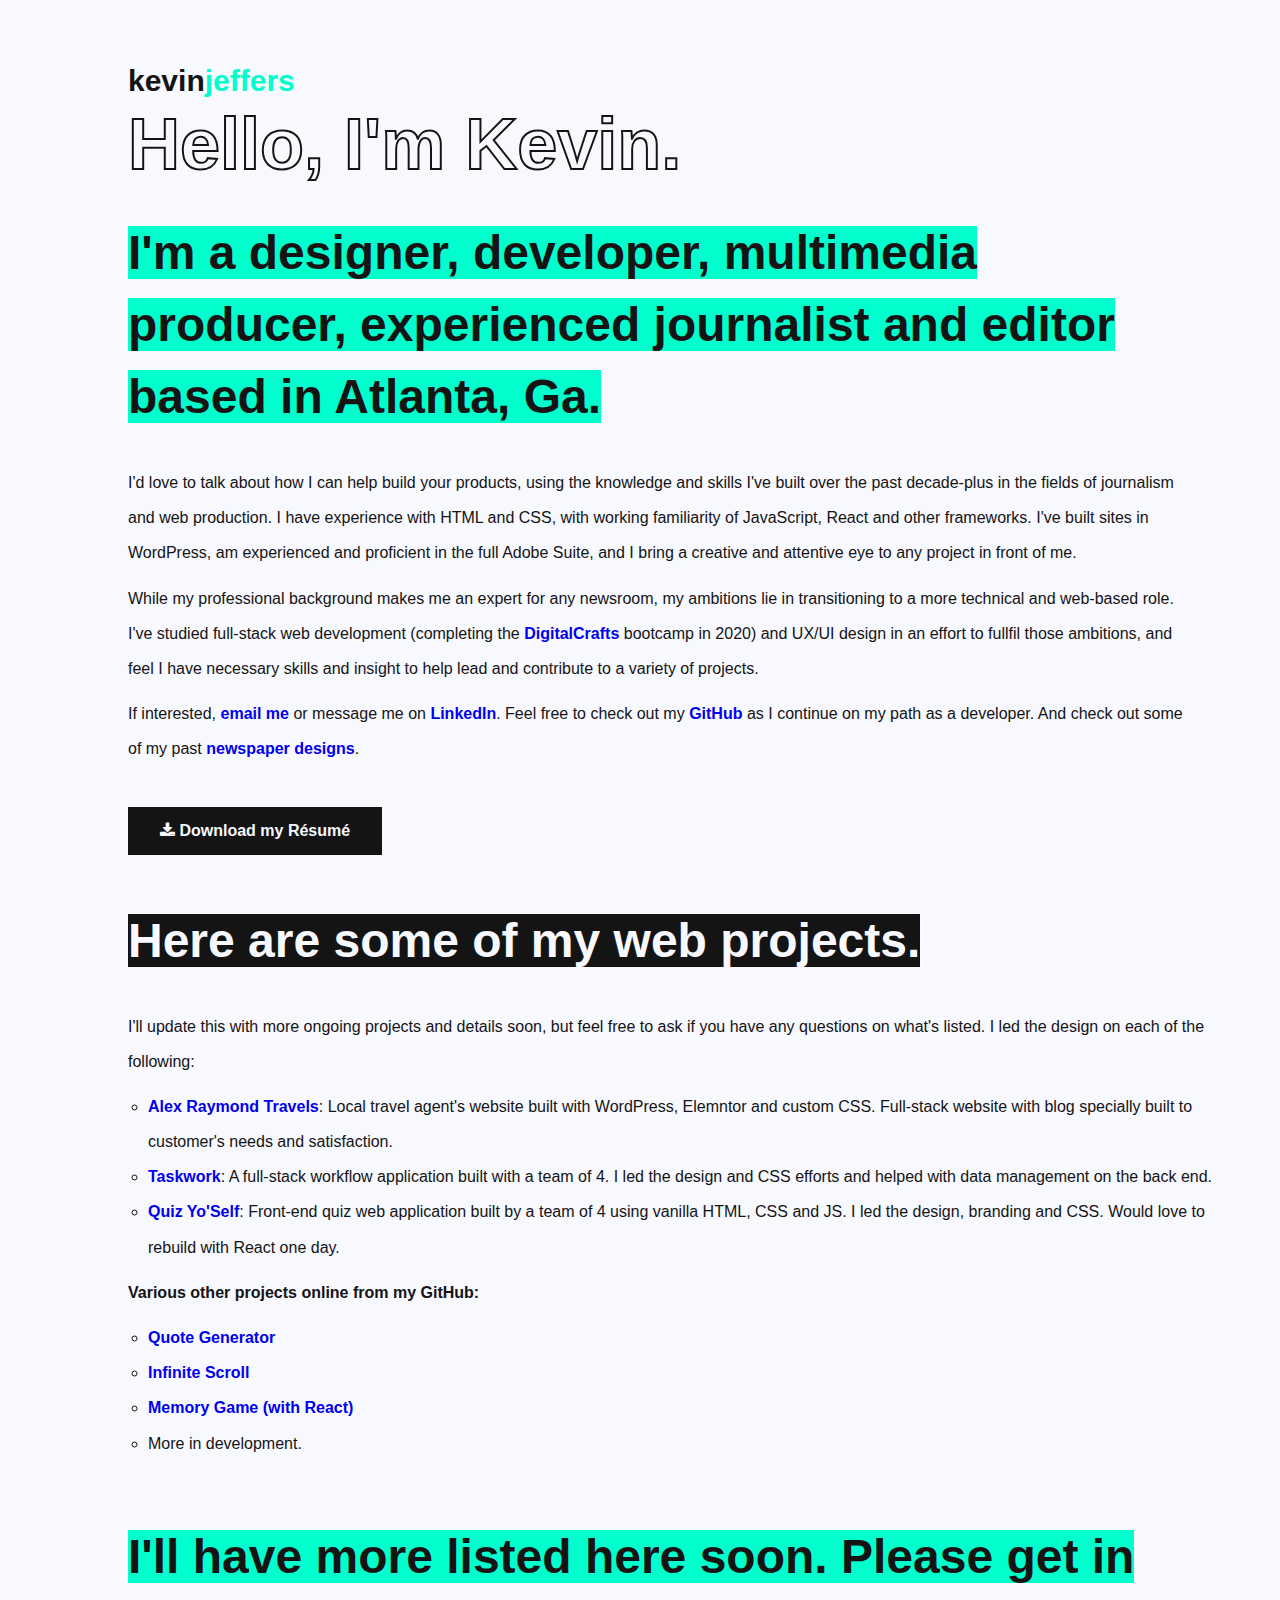
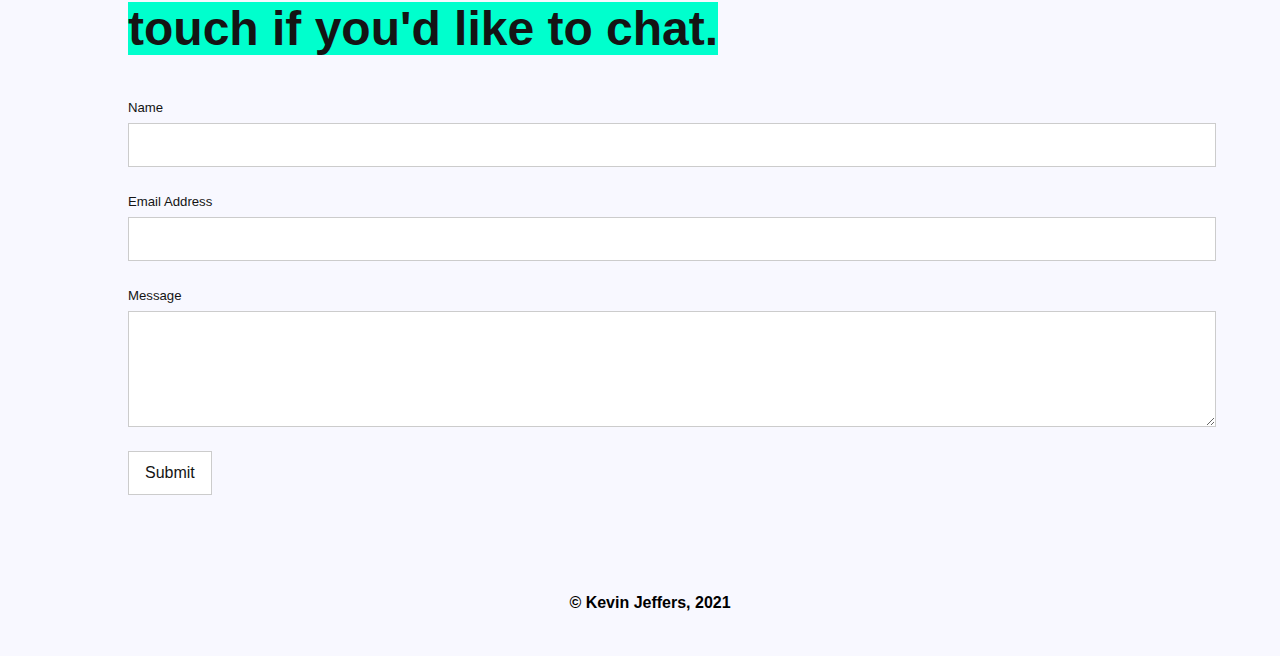
<file: index.html>
<!DOCTYPE html>
<html lang="en">
<head>
    
    <meta charset="UTF-8">
    <meta http-equiv="X-UA-Compatible" content="IE=edge">
    <meta name="viewport" content="width=device-width, initial-scale=1.0">
    <link rel="stylesheet" href="style.css">
    <link rel="stylesheet" href="https://cdnjs.cloudflare.com/ajax/libs/font-awesome/4.7.0/css/font-awesome.min.css">
    <link rel="apple-touch-icon" sizes="180x180" href="./images/apple-touch-icon.png">
    <link rel="icon" type="image/png" sizes="48x48" href="./images/favicon-48x48.png">
	<link rel="icon" type="image/png" sizes="32x32" href="./images/favicon-32x32.png">
	<link rel="icon" type="image/png" sizes="16x16" href="./images/favicon-16x16.png">
    <link rel="manifest" href="/site.webmanifest">
</head>
    <body>
        <div class="about__section">
            <div class="logo">
                <h3>
                    kevin<span>jeffers</span>
                </h3>
            </div>    
            <div class="about__container">
                <h1>Hello, I'm Kevin.</h1>
                <div class="about__content">
                    <div class="about__text">
                        <h2><span>I'm a designer, developer, multimedia producer, experienced journalist and editor based in Atlanta, Ga.</span></h2>
                        <p>I'd love to talk about how I can help build your products, using the knowledge and skills I've built over the past decade-plus in the fields of journalism and web production. I have experience with HTML and CSS, with working familiarity of JavaScript, React and other frameworks. I've built sites in WordPress, am experienced and proficient in the full Adobe Suite, and I bring a creative and attentive eye to any project in front of me. </p>
                        <p>While my professional background makes me an expert for any newsroom, my ambitions lie in transitioning to a more technical and web-based role. I've studied full-stack web development (completing the <a href="https://www.digitalcrafts.com/">DigitalCrafts</a> bootcamp in 2020) and UX/UI design in an effort to fullfil those ambitions, and feel I have necessary skills and insight to help lead and contribute to a variety of projects.</p>
                        <p>If interested, <a href="#contact">email me</a> or message me on <a href="https://www.linkedin.com/in/kevin-jeffers/">LinkedIn</a>. Feel free to check out my <a href="https://github.com/jevinkeffers">GitHub</a> as I continue on my path as a developer. And check out some of my past <a href="https://newspagedesigner.org/members/KevinJeffers">newspaper designs</a>.</p>
                        <button type="button">
                            <a href="./images/Kevin-Jeffers.pdf" download="Kevin-Jeffers.pdf" class="button__link">
                            <i class="fa fa-download"></i> 
                                Download my Résumé
                            </a>
                        </button>
                    </div>
                    <!-- <div class="about__image">
                        <img src="/images/profile.jpg" alt="Kevin Jeffers" class="about__img" />
                    </div> -->
                </div>
            </div>
            <div class="web__projects">
                <h2><span>Here are some of my web projects.</span></h2>
                <div class="web__projects__content">
                    <p>I'll update this with more ongoing projects and details soon, but feel free to ask if you have any questions on what's listed. I led the design on each of the following:</p>
                    <div class="web__project__list">
                        <ul>
                            <li><a href="https://alexraymondtravels.com/">Alex Raymond Travels</a>: Local travel agent's website built with WordPress, Elemntor and custom CSS. Full-stack website with blog specially built to customer's needs and satisfaction.</li>
                            <li><a href="https://taskwork.io/users/signup">Taskwork</a>: A full-stack workflow application built with a team of 4. I led the design and CSS efforts and helped with data management on the back end.</li>
                            <li><a href="https://www.quiz-yoself.com/">Quiz Yo'Self</a>: Front-end quiz web application built by a team of 4 using vanilla HTML, CSS and JS. I led the design, branding and CSS. Would love to rebuild with React one day. </li>
                            </ul>
                            <p>
                                <b>Various other projects online from my GitHub:</b>
                            </p>
                            <ul>
                                <li><a href="https://jevinkeffers.github.io/zmt_quote_generator/">Quote Generator</a></li>
                                <li><a href="https://jevinkeffers.github.io/Infinite-Scroll/">Infinite Scroll</a></li>
                                <li><a href="https://react-memeory-game.netlify.app/">Memory Game (with React)</a></li>
                                <li>More in development.</li>
                            </ul>
                    </div>
                </div>
            </div>
            <div class="more">
                <h2 id="contact"><span>I'll have more listed here soon. Please get in touch if you'd like to chat.</span></h2>
            </div>
            <div class="contact__form">
                <form id="fs-frm" name="simple-contact-form" accept-charset="utf-8" action="https://formspree.io/f/myylnlbp" method="post">
                    <fieldset id="fs-frm-inputs">
                        <label for="full-name">Name</label>
                        <input type="text" name="name" id="full-name" placeholder="" required="">
                        <label for="email-address">Email Address</label>
                        <input type="email" name="_replyto" id="email-address" placeholder="" required="">
                        <label for="message">Message</label>
                        <textarea rows="5" name="message" id="message" placeholder="" required=""></textarea>
                        <input type="hidden" name="_subject" id="email-subject" value="Contact Form Submission">
                        </fieldset>
                        <input type="submit" value="Submit">
                    </form>
                    <style>/* reset */
                    #fs-frm input,
                    #fs-frm select,
                    #fs-frm textarea,
                    #fs-frm fieldset,
                    #fs-frm optgroup,
                    #fs-frm label,
                    #fs-frm #card-element:disabled {
                        font-family: inherit;
                        font-size: 100%;
                        color: inherit;
                        border: none;
                        border-radius: 0;
                        display: block;
                        width: 100%;
                        padding: 0;
                        margin: 0;
                        -webkit-appearance: none;
                        -moz-appearance: none;
                    }
                    #fs-frm label,
                    #fs-frm legend,
                    #fs-frm ::placeholder {
                        font-size: .825rem;
                        margin-bottom: .5rem;
                        padding-top: .2rem;
                        display: flex;
                        align-items: baseline;
                    }
                    
                    /* border, padding, margin, width */
                    #fs-frm input,
                    #fs-frm select,
                    #fs-frm textarea,
                    #fs-frm #card-element {
                        border: 1px solid rgba(0,0,0,0.2);
                        background-color: rgba(255,255,255,0.9);
                        padding: .75em 1rem;
                        margin-bottom: 1.5rem;
                    }
                    #fs-frm input:focus,
                    #fs-frm select:focus,
                    #fs-frm textarea:focus {
                        background-color: white;
                        outline-style: solid;
                        outline-width: thin;
                        outline-color: gray;
                        outline-offset: -1px;
                    }
                    #fs-frm [type="text"],
                    #fs-frm [type="email"] {
                        width: 100%;
                    }
                    #fs-frm [type="button"],
                    #fs-frm [type="submit"],
                    #fs-frm [type="reset"] {
                        width: auto;
                        cursor: pointer;
                        -webkit-appearance: button;
                        -moz-appearance: button;
                        appearance: button;
                    }
                    #fs-frm [type="button"]:focus,
                    #fs-frm [type="submit"]:focus,
                    #fs-frm [type="reset"]:focus {
                        outline: none;
                    }
                    #fs-frm [type="submit"],
                    #fs-frm [type="reset"] {
                        margin-bottom: 0;
                    }
                    #fs-frm select {
                        text-transform: none;
                    }
                    
                    #fs-frm [type="checkbox"] {
                        -webkit-appearance: checkbox;
                        -moz-appearance: checkbox;
                        appearance: checkbox;
                        display: inline-block;
                        width: auto;
                        margin: 0 .5em 0 0 !important;
                    }
                    
                    #fs-frm [type="radio"] {
                        -webkit-appearance: radio;
                        -moz-appearance: radio;
                        appearance: radio;
                    }
                    
                    /* address, locale */
                    #fs-frm fieldset.locale input[name="city"],
                    #fs-frm fieldset.locale select[name="state"],
                    #fs-frm fieldset.locale input[name="postal-code"] {
                        display: inline;
                    }
                    #fs-frm fieldset.locale input[name="city"] {
                        width: 52%;
                    }
                    #fs-frm fieldset.locale select[name="state"],
                    #fs-frm fieldset.locale input[name="postal-code"] {
                        width: 20%;
                    }
                    #fs-frm fieldset.locale input[name="city"],
                    #fs-frm fieldset.locale select[name="state"] {
                        margin-right: 3%;
                    }
                    </style>
            </div>
        </div>
        <div class="footer">
            <ul class="copyright">
                <li><b>&copy; Kevin Jeffers, 2021</b></li>
            </ul>
        </div>
    </body>
</html>
</file>
<file: style.css>
* {
    box-sizing: border-box;
    margin: 0;
    padding: 0;
    font-family: Arial, Helvetica, sans-serif;
}

body {
    background-color: #f8f8ff;
}

.about__section {
    background: #f8f8ff;
    color: #141414;
    padding-top: 5%;
    padding-left: 10%;
    padding-right: 5%;
    padding-bottom: 5%;
}

.about__container {
    display: flex;
    flex-direction: column;
    justify-content: flex-start;
}

.logo h3 {
    font-size: 30px;
    font-family: 'Poppins', sans-serif;
    padding-bottom: 5px;
}

.logo span {
    color: #00ffcd;
}

h1 {
    font-size: 72px;
    color: #f8f8ff;
    -webkit-text-fill-color: transparent;
    -webkit-text-stroke-width: 2px;
    -webkit-text-stroke-color: #141414;
    margin-bottom: 32px;
}

h2 {
    background-color: #f8f8ff;
    font-size: 48px;
    line-height: 1.5;
    margin-bottom: 32px;
}

p {
    line-height: 2.2;
    margin-bottom: 10px;
}

ul {
    list-style-type: circle;
    line-height: 2.2;
    padding-left: 20px;
    margin-bottom: 10px;
}

.footer {
    text-align: center;
    padding: 2%;
}

.footer ul {
    list-style-type: none;
}

.about__content {
    /* display: grid;
    grid-template-columns: 1fr 1fr;
    grid-template-rows: 700px; */
}

.about__content button {
    background-color: #141414;
    border: none;
    color: #f8f8ff;
    padding: 15px 32px;
    text-align: center;
    text-decoration: none;
    display: inline-block;
    font-size: 16px;
    margin-top: 30px;
}

.button__link {
    color: #f8f8ff
}

.button__link a:visited {
    color: #f8f8ff;
}

.about__text {
    padding-right: 20px;
}

.about__text span {
    background-color: #00ffcd;
}

.about__image {
    display: flex;
    justify-content: center;
    height: 100%;
    width: 100%;
}

.about__img {
    width: 420px;
    height: 610px;
}

.about__section a:link {
    text-decoration: none;
    font-weight: bold;
}

.about__section a:visited {
    text-decoration: none;
    color: #0000EE;
}

.about__section a:hover {
    text-decoration: none;
    color: #00ffcd;
}

.about__section a:active {
    text-decoration: none;
    font-weight: bold;
}

.web__projects h2 {
    color: #f8f8ff;
}

.web__projects span {
    background-color: #141414;
}

.web__projects {
    padding-top: 50px;
    display: flex;
    flex-direction: column;
    justify-content: flex-start;
}

.more {
    padding-top: 50px;
}

.more span {
    background-color: #00ffcd;
}

/* Media Queries */

@media screen and (min-width: 2000px) {
    .about__section {
        margin: auto 0;
        padding-left: 20%;
        padding-right: 20%;
    }
}

@media screen and (max-width: 1200px) {
    .about__section {
        margin: auto 0;
        padding: 10%;
    }

    .about__content {
        grid-template-columns: 1fr;
        grid-template-rows: 1fr;
    }

    .about__image {
        display: none;
    }

    .about__container h1 {
        font-size: 70px;
    }
}

@media screen and (max-width: 468px) {
    .about__text h2 {
        font-size: 32px;
    }

    .about__img {
        display: none;
    }
}
</file>
